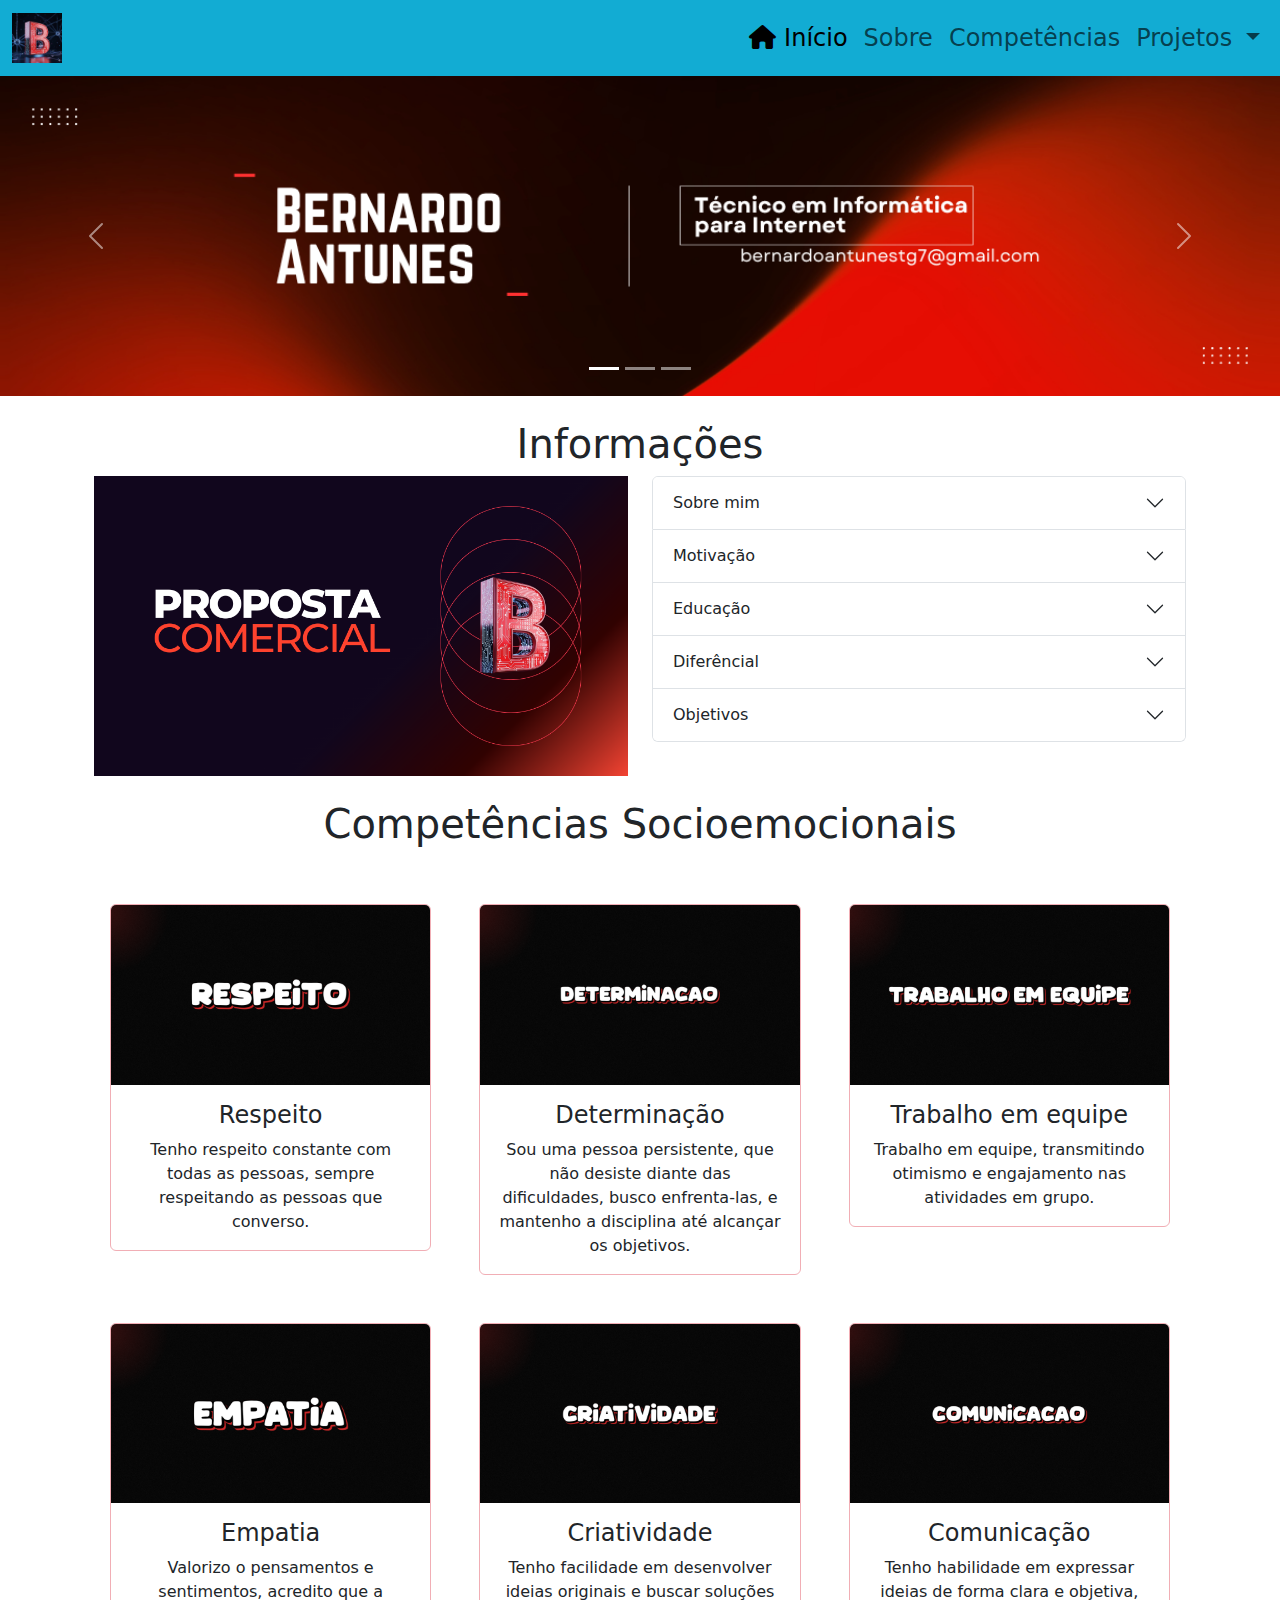
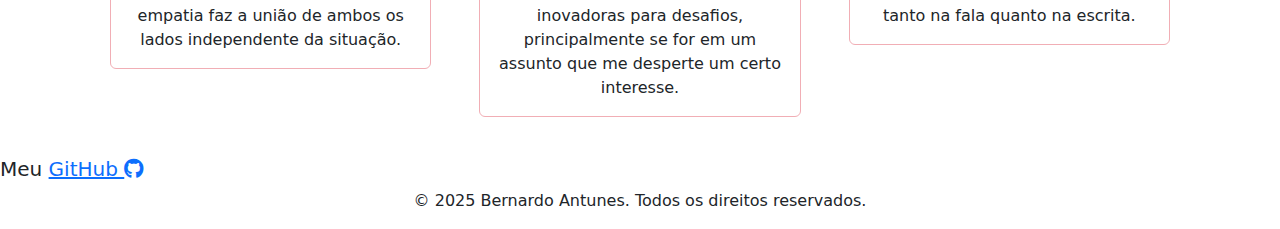
<file: index.html>
<!DOCTYPE html>
<html lang="pt-br">
<head>
    <meta charset="UTF-8">
    <meta name="viewport" content="width=device-width, initial-scale=1.0">
    <link rel="shortcut icon" href="img/unnamedLOGOSITECURRICULO.png" type="">
    <link rel="stylesheet" href="css/bootstrap.css">
    <link rel="stylesheet" href="css/estilo.css">
    <link rel="stylesheet" href="https://cdnjs.cloudflare.com/ajax/libs/font-awesome/6.5.2/css/all.min.css">
    <title>Curriculo</title>
</head>
<body class="bodycolor">
    <header>
        <nav class="navbar navbar-expand-lg fundobernardo">
            <div class="container-fluid">
              <a class="navbar-brand" href="#">
                <img class="Curriculo" src="img/unnamedLOGOSITECURRICULO.png" alt="">
              </a>
              <button class="navbar-toggler" type="button" data-bs-toggle="collapse" data-bs-target="#navbarSupportedContent" aria-controls="navbarSupportedContent" aria-expanded="false" aria-label="Toggle navigation">
                <span class="navbar-toggler-icon"></span>
              </button>
              <div class="collapse navbar-collapse" id="navbarSupportedContent">
                <ul class="navbar-nav ms-auto mb-2 mb-lg-0 minhafonte">
                  <li class="nav-item">
                    <a class="nav-link active" aria-current="page" href="index.html#home"><i class="fa-solid fa-house"></i> Início</a>
                  <li class="nav-item">
                    <a class="nav-link" href="#sobre">Sobre</a>
                  </li>
                  <li class="nav-item">
                    <a class="nav-link" href="#competencias">Competências</a>
                  </li>
                  <li class="nav-item dropdown">
                    <a class="nav-link dropdown-toggle" href="#" role="button" data-bs-toggle="dropdown" aria-expanded="false">
                      Projetos
                    </a>
                    <ul class="dropdown-menu dropdown-menu-end">
                      <li><a class="dropdown-item" href="index2.html#teatro">Cena <strong>Avengers</strong></a></li>
                      <li><a class="dropdown-item" href="index2.html#fotonovela">Fotonovela</a></li>
                      <li><a class="dropdown-item" href="index2.html#fotosshop">Artes com Photoshop</a></li>
                      <li><a class="dropdown-item" href="index2.html#sobreasartes">Sobre as Artes</a></li>
                      <li><hr class="dropdown-divider"></li>
                      <li><a class="dropdown-item" href="https://bernardo751.github.io/SiteNeymarJr/" target="_blank">Meu primeiro site</a></li>
                    </ul>
                  </li>
                </ul>
              </div>
            </div>
          </nav>
    </header>
    <section>
      <div id="carouselExampleCaptions" class="carousel slide">
        <div class="carousel-indicators">
          <button type="button" data-bs-target="#carouselExampleCaptions" data-bs-slide-to="0" class="active" aria-current="true" aria-label="Slide 1"></button>
          <button type="button" data-bs-target="#carouselExampleCaptions" data-bs-slide-to="1" aria-label="Slide 2"></button>
          <button type="button" data-bs-target="#carouselExampleCaptions" data-bs-slide-to="2" aria-label="Slide 3"></button>
        </div>
        <div class="carousel-inner">
          <div class="carousel-item active">
            <img src="img/44.png" class="d-block w-100" alt="...">
            <div class="carousel-caption d-none d-md-block">
              <h5></h5>
              <p></p>
            </div>
          </div>
          <div class="carousel-item">
            <img src="img/Dark Blue Modern Professional Sales and Marketing LinkedIn Banner.png" class="d-block w-100" alt="...">
            <div class="carousel-caption d-none d-md-block">
              <h5></h5>
              <p></p>
            </div>
          </div>
          <div class="carousel-item">
            <img src="img/3.png" class="d-block w-100" alt="...">
            <div class="carousel-caption d-none d-md-block">
              <h5></h5>
              <p></p>
            </div>
          </div>
        </div>
        
        <button class="carousel-control-prev" type="button" data-bs-target="#carouselExampleCaptions" data-bs-slide="prev">
          <span class="carousel-control-prev-icon" aria-hidden="true"></span>
          <span class="visually-hidden">Previous</span>
        </button>
        <button class="carousel-control-next" type="button" data-bs-target="#carouselExampleCaptions" data-bs-slide="next">
          <span class="carousel-control-next-icon" aria-hidden="true"></span>
          <span class="visually-hidden">Next</span>
        </button>
      </div>
      

    </section>
    <main class="my-4 container">
      <section id="sobre">
        <h1 class="titulo" >Informações</h1>
        <div class="container text-center">
          <div class="row">
            <div class="col-12 col-md-6">
              <img src="img/Bernardo Antunes negócios11.png" class="img-fluid" alt="...">
            </div>
            <div class="col-12 col-md-6">
              <div class="accordion" id="accordionExample">
                <div class="accordion-item">
                  <h2 class="accordion-header">
                    <button class="accordion-button collapsed" type="button" data-bs-toggle="collapse" data-bs-target="#collapseOne" aria-expanded="false" aria-controls="collapseOne">
                      Sobre mim
                    </button>
                  </h2>
                  <div id="collapseOne" class="accordion-collapse collapse " data-bs-parent="#accordionExample">
                    <div class="accordion-body">
                      <strong>Atualmente</strong> Concluindo o 1° Ano do ensino médio na <strong class="cor">Etec MCM</strong>. Pretendo me aprofundar mais na linguagem de programação <strong class="cor">Java.</strong> <strong class="cor">(Esta informação pode ser alterada futuramente).</strong>
                    </div>
                  </div>
                </div>
                <div class="accordion-item">
                  <h2 class="accordion-header">
                    <button class="accordion-button collapsed" type="button" data-bs-toggle="collapse" data-bs-target="#collapseTwo" aria-expanded="false" aria-controls="collapseTwo">
                      Motivação
                    </button>
                  </h2>
                  <div id="collapseTwo" class="accordion-collapse collapse" data-bs-parent="#accordionExample">
                    <div class="accordion-body">
                      Minha <strong>Motivação</strong> é a busca pela melhoria contínua. Eu busco ser melhor do que fui ontem, em todos os aspectos da minha vida. Dias ruins todos nós enfrentamos, mas a escolha é sempre nossa: podemos nos contentar com eles ou usá-los como um impulso para seguir em frente.
                    </div>
                  </div>
                </div>
                <div class="accordion-item">
                  <h2 class="accordion-header">
                    <button class="accordion-button collapsed" type="button" data-bs-toggle="collapse" data-bs-target="#collapseThree" aria-expanded="false" aria-controls="collapseThree">
                      Educação
                    </button>
                  </h2>
                  <div id="collapseThree" class="accordion-collapse collapse" data-bs-parent="#accordionExample">
                    <div class="accordion-body">
                     <strong class="cor">Informações serão adicionadas futuramente.</strong>
                    </div>
                  </div>
                </div>
                <div class="accordion-item">
                  <h2 class="accordion-header">
                    <button class="accordion-button collapsed" type="button" data-bs-toggle="collapse" data-bs-target="#collapseFour" aria-expanded="false" aria-controls="collapseFour">
                      Diferêncial
                    </button>
                  </h2>
                  <div id="collapseFour" class="accordion-collapse collapse" data-bs-parent="#accordionExample">
                    <div class="accordion-body">
                     <strong class="cor">Informações serão adicionadas futuramente.</strong>
                    </div>
                  </div>
                </div>
                <div class="accordion-item">
                  <h2 class="accordion-header">
                    <button class="accordion-button collapsed" type="button" data-bs-toggle="collapse" data-bs-target="#collapseFive" aria-expanded="false" aria-controls="collapseFive">
                      Objetivos
                    </button>
                  </h2>
                  <div id="collapseFive" class="accordion-collapse collapse" data-bs-parent="#accordionExample">
                    <div class="accordion-body">
                      <strong class="cor">Informações serão adicionadas futuramente.</strong>
                    </div>
                  </div>
                </div>
              </div>

            </div>
          </div>
        </div>
    </section>
<section class="my-4" id="competencias">
    <h1 class="text-center">Competências Socioemocionais</h1>
    <div class="container text-center">
        <div class="my-4 row row-cols-1 row-cols-md-2 row-cols-lg-3 g-3">
            <div class="col">
                <div class="p-3">
                    <div class="card border border-danger-subtle h-100">
                        <img src="img/matica.png" class="card-img-top" alt="...">
                        <div class="card-body">
                            <h4>Respeito</h4>
                            <p class="card-text">Tenho respeito constante com todas as pessoas, sempre respeitando as pessoas que converso.</p>
                        </div>
                    </div>
                </div>
            </div>
            <div class="col">
                <div class="p-3">
                    <div class="card border border-danger-subtle h-100">
                        <img src="img/matica'.png" class="card-img-top" alt="...">
                        <div class="card-body">
                            <h4>Determinação</h4>
                            <p class="card-text">Sou uma pessoa persistente, que não desiste diante das dificuldades, busco enfrenta-las, e mantenho a disciplina até alcançar os objetivos.</p>
                        </div>
                    </div>
                </div>
            </div>
            <div class="col">
                <div class="p-3">
                    <div class="card border border-danger-subtle h-100">
                        <img src="img/matica''.png" class="card-img-top" alt="...">
                        <div class="card-body">
                            <h4>Trabalho em equipe</h4>
                            <p class="card-text">Trabalho em equipe, transmitindo otimismo e engajamento nas atividades em grupo.</p>
                        </div>
                    </div>
                </div>
            </div>
            <div class="col">
                <div class="p-3">
                    <div class="card border border-danger-subtle h-100">
                        <img src="img/matica'''.png" class="card-img-top" alt="...">
                        <div class="card-body">
                            <h4>Empatia</h4>
                            <p class="card-text">Valorizo o pensamentos e sentimentos, acredito que a empatia faz a união de ambos os lados independente da situação.</p>
                        </div>
                    </div>
                </div>
            </div>
            <div class="col">
                <div class="p-3">
                    <div class="card border border-danger-subtle h-100">
                        <img src="img/matica''''.png" class="card-img-top" alt="...">
                        <div class="card-body">
                            <h4>Criatividade</h4>
                            <p class="card-text">Tenho facilidade em desenvolver ideias originais e buscar soluções inovadoras para desafios, principalmente se for em um assunto que me desperte um certo interesse.</p>
                        </div>
                    </div>
                </div>
            </div>
            <div class="col">
                <div class="p-3">
                    <div class="card border border-danger-subtle h-100">
                        <img src="img/matica''''''.png" class="card-img-top" alt="...">
                        <div class="card-body">
                            <h4>Comunicação</h4>
                            <p class="card-text">Tenho habilidade em expressar ideias de forma clara e objetiva, tanto na fala quanto na escrita.</p>
                        </div>
                    </div>
                </div>
            </div>
        </div>
    </div>
</section>


</main>
 <footer class="ftr">
    <h5 class="textofooter">Meu <a href="https://github.com/Bernardo751" class="gitlinkdirecionamento" target="_blank">GitHub <i class="fa-brands fa-github"></i></a></h5>
<p class="text-center">&copy; 2025 Bernardo Antunes. Todos os direitos reservados.</p>
  </footer>

 <script src="js/bootstrap.bundle.js"></script>
</body>
</html>
</file>
<file: css/estilo.css>
.fundobernardo {
    background-color: #12acd3;
}

.Curriculo {
    width: 50px;
}

.minhafonte {
    font-size: 1.5rem;
}



.titulo {
    text-align: center;
}
</file>
